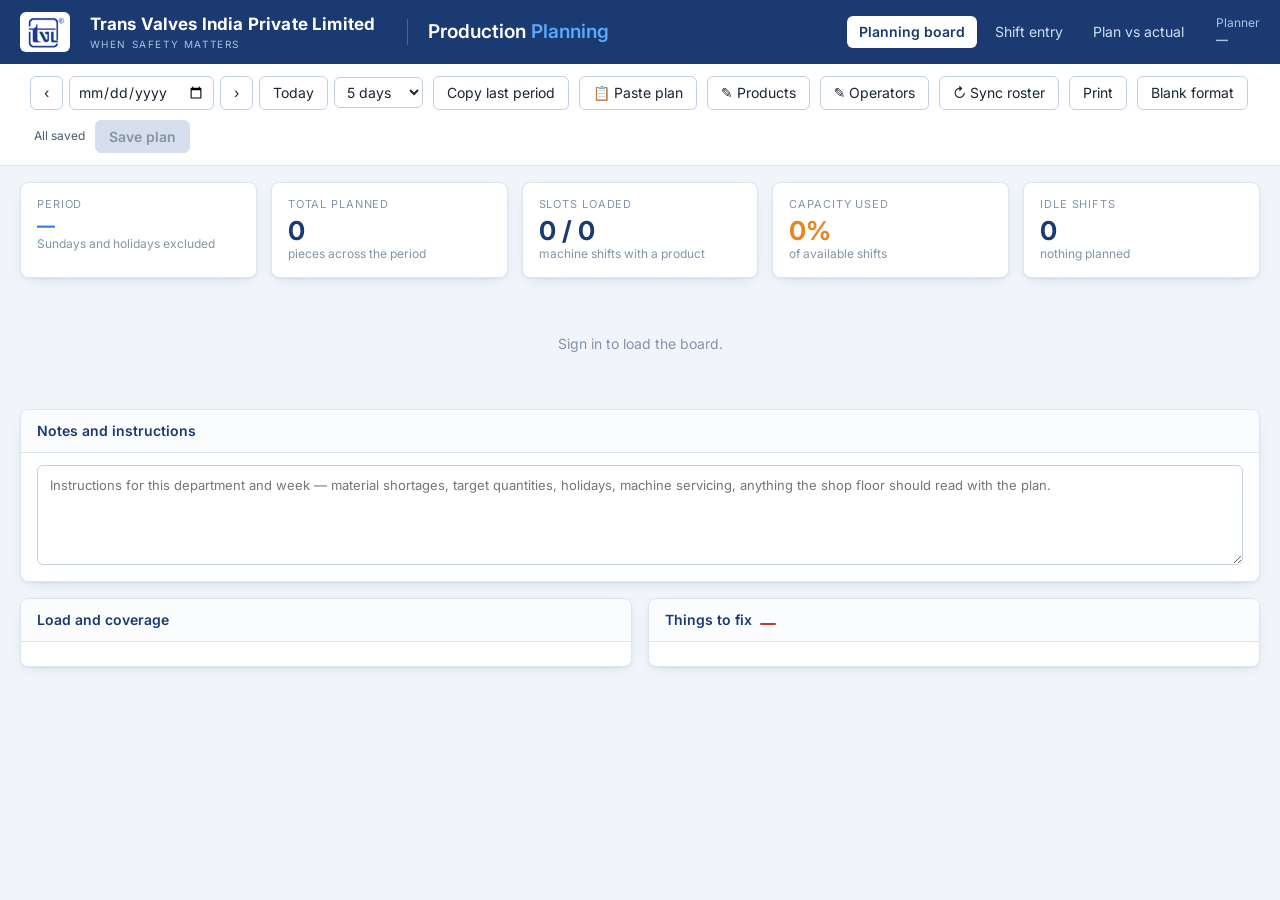
<file: index.html>
<!doctype html>
<html lang="en">
<head>
<meta charset="utf-8">
<meta name="viewport" content="width=device-width, initial-scale=1">
<title>Production Planning</title>
<link rel="icon" href="logo.png">
<link rel="preconnect" href="https://fonts.googleapis.com">
<link rel="preconnect" href="https://fonts.gstatic.com" crossorigin>
<link href="https://fonts.googleapis.com/css2?family=Inter:wght@400;500;600;700&display=swap" rel="stylesheet">
<link rel="stylesheet" href="app.css">
</head>
<body>

<header class="bar">
  <img src="logo.png" alt="TVL" class="logo">
  <div class="brand">
    <b>Trans Valves India Private Limited</b>
    <span>When Safety Matters</span>
  </div>
  <h1>Production <span>Planning</span></h1>
  <nav>
    <a href="index.html" aria-current="page">Planning board</a>
    <a href="actual.html">Shift entry</a>
    <a href="dashboard.html">Plan vs actual</a>
  </nav>
  <span class="who">Planner<br><b id="who">—</b></span>
</header>

<div class="toolbar" id="toolbar">
  <div class="tabs" id="tabs" role="tablist"></div>

  <div class="weeknav">
    <button class="btn" id="prevWeek" title="Previous period">‹</button>
    <input type="date" id="weekDate" aria-label="Starting from">
    <button class="btn" id="nextWeek" title="Next period">›</button>
    <button class="btn" id="todayBtn">Today</button>
    <select id="dayCount" aria-label="Working days shown">
      <option value="5">5 days</option>
      <option value="6">6 days</option>
      <option value="12">12 days</option>
    </select>
  </div>

  <button class="btn" id="copyBtn">Copy last period</button>
  <button class="btn" id="pasteBtn" title="Paste a plan copied from Excel or Google Sheets">&#128203; Paste plan</button>
  <button class="btn" id="mgProducts" title="Rename or hide products">&#9998; Products</button>
  <button class="btn" id="mgOperators" title="Rename or hide operators">&#9998; Operators</button>
  <button class="btn" id="syncBtn" title="Re-read the roster workbook now">&#8635; Sync roster</button>
  <button class="btn" id="printBtn">Print</button>
  <button class="btn" id="blankBtn" title="Print an empty grid to fill in by hand">Blank format</button>

  <span class="spacer"></span>
  <span class="mono" id="dirtyCount" style="font-size:12px;color:#4a5a70"><span class="dirty-dot"></span>All saved</span>
  <button class="btn btn--primary" id="saveBtn" disabled>Save plan</button>
</div>

<main>
  <div class="print-head">
    <div class="ph-left">
      <img src="logo.png" alt="TVL">
      <div>
        <b>Trans Valves India Private Limited</b>
        <span>When Safety Matters</span>
      </div>
    </div>
    <div class="ph-mid"><b>PRODUCTION PLANNING</b></div>
    <div class="ph-right">
      <b id="phDept">—</b>
      <span id="phPeriod">—</span>
    </div>
  </div>

  <div class="kpis">
    <div class="kpi"><div class="label">Period</div><div class="value blue" id="kpiRange" style="font-size:18px">—</div><div class="note" id="kpiSkip">Sundays and holidays excluded</div></div>
    <div class="kpi"><div class="label">Total planned</div><div class="value" id="kpiPlan">0</div><div class="note">pieces across the period</div></div>
    <div class="kpi"><div class="label">Slots loaded</div><div class="value" id="kpiSlots">0 / 0</div><div class="note">machine shifts with a product</div></div>
    <div class="kpi"><div class="label">Capacity used</div><div class="value amber" id="kpiLoad">0%</div><div class="note">of available shifts</div></div>
    <div class="kpi"><div class="label">Idle shifts</div><div class="value" id="kpiIdle">0</div><div class="note">nothing planned</div></div>
  </div>

  <div id="board"><p class="loading">Loading…</p></div>

  <section class="panel notes-panel">
    <h2>Notes and instructions <span class="empty" id="notesMeta"></span></h2>
    <div class="body">
      <textarea id="notes" rows="4" placeholder="Instructions for this department and week — material shortages, target quantities, holidays, machine servicing, anything the shop floor should read with the plan."></textarea>
    </div>
  </section>

  <div class="panels">
    <section class="panel">
      <h2>Load and coverage</h2>
      <div class="body" id="coverage"></div>
    </section>
    <section class="panel">
      <h2>Things to fix <span class="pill" id="issueCount"></span></h2>
      <div class="body issues" id="issues"></div>
    </section>
  </div>
</main>

<div id="blankWrap"></div>
<div id="modal" aria-live="polite"></div>

<script src="config.js"></script>
<script src="app.js"></script>
<script src="planner.js"></script>
</body>
</html>
</file>
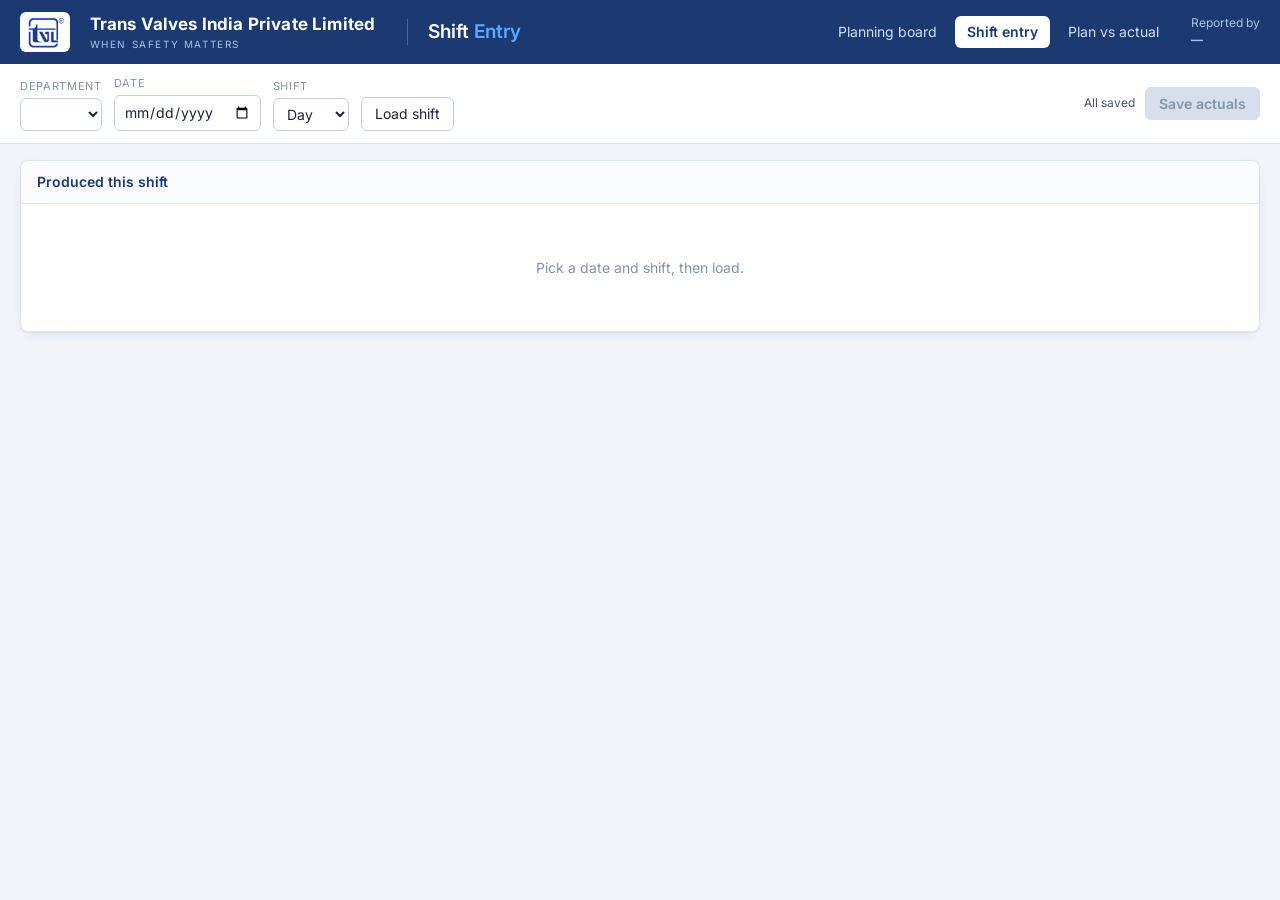
<file: actual.html>
<!doctype html>
<html lang="en">
<head>
<meta charset="utf-8">
<meta name="viewport" content="width=device-width, initial-scale=1">
<title>Shift Entry</title>
<link rel="icon" href="logo.png">
<link rel="preconnect" href="https://fonts.googleapis.com">
<link rel="preconnect" href="https://fonts.gstatic.com" crossorigin>
<link href="https://fonts.googleapis.com/css2?family=Inter:wght@400;500;600;700&display=swap" rel="stylesheet">
<link rel="stylesheet" href="app.css">
</head>
<body>

<header class="bar">
  <img src="logo.png" alt="TVL" class="logo">
  <div class="brand">
    <b>Trans Valves India Private Limited</b>
    <span>When Safety Matters</span>
  </div>
  <h1>Shift <span>Entry</span></h1>
  <nav>
    <a href="index.html">Planning board</a>
    <a href="actual.html" aria-current="page">Shift entry</a>
    <a href="dashboard.html">Plan vs actual</a>
  </nav>
  <span class="who">Reported by<br><b id="who">—</b></span>
</header>

<div class="toolbar" id="toolbar">
  <div class="row">
    <div class="field"><label for="dept">Department</label><select id="dept"></select></div>
    <div class="field"><label for="date">Date</label><input type="date" id="date"></div>
    <div class="field"><label for="shift">Shift</label>
      <select id="shift"><option value="DAY">Day</option><option value="NIGHT">Night</option></select>
    </div>
    <button class="btn" id="loadBtn">Load shift</button>
  </div>
  <span class="spacer"></span>
  <span class="mono" id="dirtyCount" style="font-size:12px;color:#4a5a70"><span class="dirty-dot"></span>All saved</span>
  <button class="btn btn--primary" id="saveBtn" disabled>Save actuals</button>
</div>

<main>
  <section class="panel">
    <h2>Produced this shift <span class="mono" id="summary" style="font-weight:400;color:#8494a8;font-size:12px"></span></h2>
    <div class="entry-list" id="list"><p class="loading">Pick a date and shift, then load.</p></div>
  </section>
</main>

<script src="config.js"></script>
<script src="app.js"></script>
<script src="actual.js"></script>
</body>
</html>
</file>
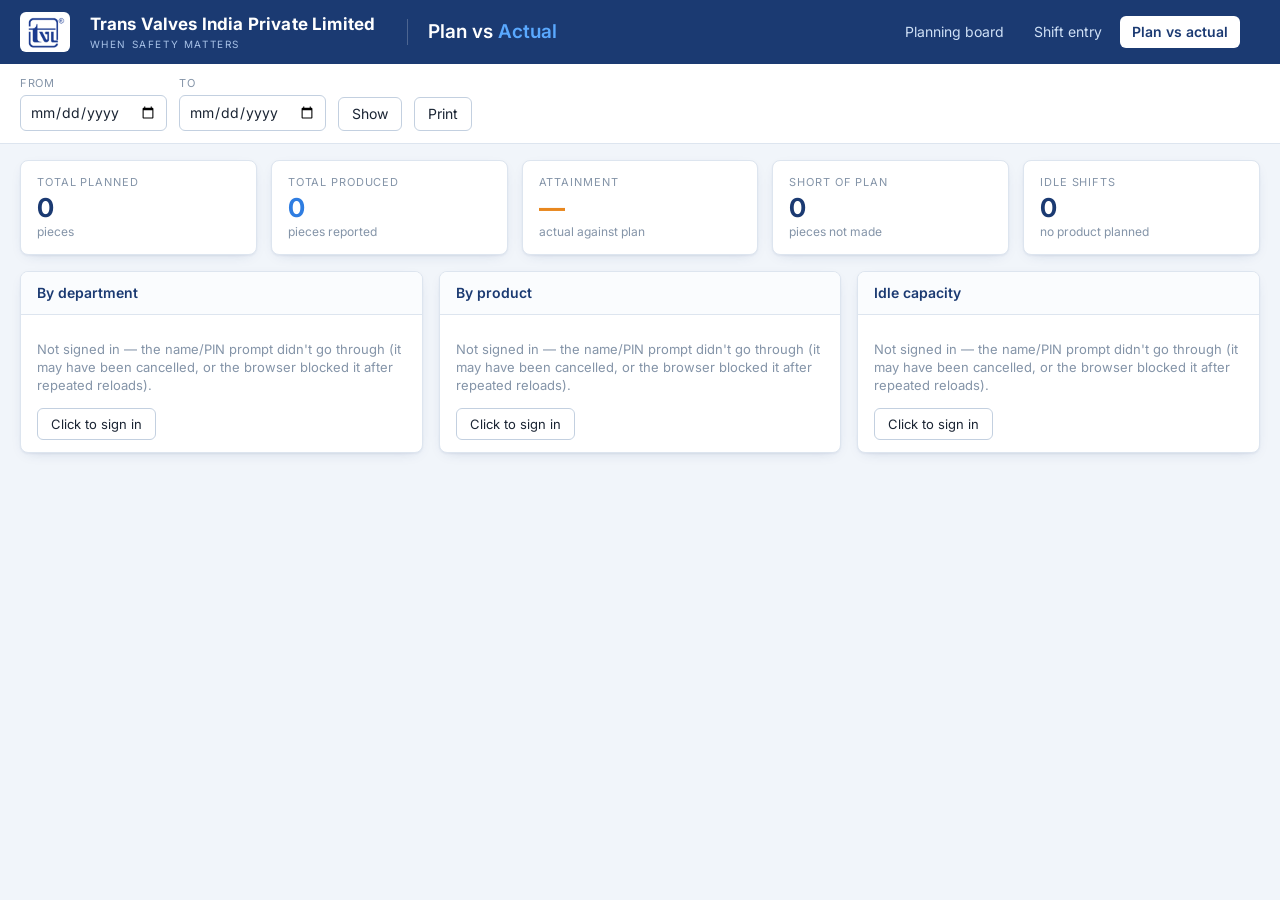
<file: dashboard.html>
<!doctype html>
<html lang="en">
<head>
<meta charset="utf-8">
<meta name="viewport" content="width=device-width, initial-scale=1">
<title>Plan vs Actual</title>
<link rel="icon" href="logo.png">
<link rel="preconnect" href="https://fonts.googleapis.com">
<link rel="preconnect" href="https://fonts.gstatic.com" crossorigin>
<link href="https://fonts.googleapis.com/css2?family=Inter:wght@400;500;600;700&display=swap" rel="stylesheet">
<link rel="stylesheet" href="app.css">
</head>
<body>

<header class="bar">
  <img src="logo.png" alt="TVL" class="logo">
  <div class="brand">
    <b>Trans Valves India Private Limited</b>
    <span>When Safety Matters</span>
  </div>
  <h1>Plan vs <span>Actual</span></h1>
  <nav>
    <a href="index.html">Planning board</a>
    <a href="actual.html">Shift entry</a>
    <a href="dashboard.html" aria-current="page">Plan vs actual</a>
  </nav>
  <span class="who" id="who"></span>
</header>

<div class="toolbar">
  <div class="row">
    <div class="field"><label for="from">From</label><input type="date" id="from"></div>
    <div class="field"><label for="to">To</label><input type="date" id="to"></div>
    <button class="btn" id="go">Show</button>
    <button class="btn" id="printBtn">Print</button>
  </div>
</div>

<main>
  <div class="kpis">
    <div class="kpi"><div class="label">Total planned</div><div class="value" id="kpiPlan">0</div><div class="note">pieces</div></div>
    <div class="kpi"><div class="label">Total produced</div><div class="value blue" id="kpiActual">0</div><div class="note">pieces reported</div></div>
    <div class="kpi"><div class="label">Attainment</div><div class="value amber" id="kpiPct">—</div><div class="note">actual against plan</div></div>
    <div class="kpi"><div class="label">Short of plan</div><div class="value" id="kpiRej">0</div><div class="note">pieces not made</div></div>
    <div class="kpi"><div class="label">Idle shifts</div><div class="value" id="kpiIdle">0</div><div class="note">no product planned</div></div>
  </div>

  <div class="panels">
    <section class="panel">
      <h2>By department</h2>
      <div class="body" id="depts"><p class="loading">Loading…</p></div>
    </section>
    <section class="panel">
      <h2>By product</h2>
      <div class="body" id="products"></div>
    </section>
    <section class="panel">
      <h2>Idle capacity</h2>
      <div class="body" id="idle"></div>
    </section>
  </div>
</main>

<script src="config.js"></script>
<script src="app.js"></script>
<script src="dashboard.js"></script>
</body>
</html>
</file>
<file: app.css>
/* TVL Production Planning — house style
   Navy masthead, white cards, blue accents. Matches the Production Dashboard. */

:root {
  --navy: #1b3a72;
  --navy-2: #16305f;
  --blue: #2f7de1;
  --blue-lt: #5aa9ff;
  --blue-pale: #eaf2fd;
  --ink: #1a2433;
  --ink-2: #4a5a70;
  --ink-3: #8494a8;
  --ground: #f1f5fa;
  --surface: #ffffff;
  --night: #f4f8fd;
  --rule: #dde5ef;
  --rule-strong: #c3d0e0;
  --ahead: #17784f;
  --behind: #c0392b;
  --amber: #e8871e;
  --radius: 8px;
  --shadow: 0 1px 2px rgba(27, 58, 114, .06), 0 4px 14px -8px rgba(27, 58, 114, .28);
}

* { box-sizing: border-box; }

html, body {
  margin: 0;
  background: var(--ground);
  color: var(--ink);
  font-family: Inter, 'Segoe UI', system-ui, -apple-system, sans-serif;
  font-size: 14px;
  line-height: 1.4;
}

.mono, input[type=number], .qty, .num { font-variant-numeric: tabular-nums; }

/* ------------------------------------------------------------- masthead */

header.bar {
  position: sticky; top: 0; z-index: 40;
  display: flex; align-items: center; gap: 20px;
  padding: 12px 20px;
  background: var(--navy); color: #fff;
}
header.bar .brand { display: flex; flex-direction: column; }
header.bar .brand b { font-size: 17px; font-weight: 700; letter-spacing: .01em; }
header.bar .brand span {
  font-size: 10px; letter-spacing: .16em; text-transform: uppercase; color: #a8c2e8;
}
header.bar h1 {
  margin: 0 0 0 12px; font-size: 19px; font-weight: 600;
  padding-left: 20px; border-left: 1px solid rgba(255,255,255,.22);
}
header.bar h1 span { color: var(--blue-lt); }

header.bar nav { display: flex; gap: 6px; margin-left: auto; }
header.bar nav a {
  color: #cfe0f6; text-decoration: none; font-size: 14px;
  padding: 6px 12px; border-radius: 6px;
}
header.bar nav a:hover { background: rgba(255,255,255,.1); color: #fff; }
header.bar nav a[aria-current] { background: #fff; color: var(--navy); font-weight: 600; }
header.bar .who { font-size: 12px; color: #a8c2e8; white-space: nowrap; }
header.bar .logo {
  height: 40px; width: auto; background: #fff; border-radius: 6px; padding: 3px;
}

/* -------------------------------------------------------------- toolbar */

.toolbar {
  display: flex; align-items: center; gap: 10px; flex-wrap: wrap;
  padding: 12px 20px;
  background: var(--surface);
  border-bottom: 1px solid var(--rule);
  position: sticky; top: 64px; z-index: 35;
}
.toolbar .spacer { margin-left: auto; }

.tabs { display: flex; gap: 6px; }
.tab {
  border: 1px solid var(--rule-strong); background: #fff; color: var(--navy);
  padding: 6px 14px; cursor: pointer; font: inherit; font-size: 13px;
  border-radius: 999px;
}
.tab:hover { background: var(--blue-pale); }
.tab[aria-selected="true"] {
  background: var(--navy); color: #fff; border-color: var(--navy); font-weight: 600;
}

button, select, input { font: inherit; color: var(--ink); }
button.btn {
  border: 1px solid var(--rule-strong); background: #fff;
  padding: 6px 13px; cursor: pointer; border-radius: 6px;
}
button.btn:hover { background: var(--blue-pale); border-color: var(--blue); }
button.btn--primary {
  background: var(--blue); border-color: var(--blue); color: #fff; font-weight: 600;
}
button.btn--primary:hover { background: #1f68c4; }
button.btn--primary:disabled { background: #d6dfeb; border-color: #d6dfeb; color: #8494a8; cursor: default; }
button:focus-visible, select:focus-visible, input:focus-visible, a:focus-visible {
  outline: 2px solid var(--blue); outline-offset: 1px;
}

.weeknav { display: flex; align-items: center; gap: 6px; }
.weeknav input[type=date], .weeknav select {
  border: 1px solid var(--rule-strong); padding: 5px 8px; border-radius: 6px; background: #fff;
}
.dirty-dot {
  display: inline-block; width: 8px; height: 8px; border-radius: 50%;
  background: var(--amber); margin-right: 6px; visibility: hidden;
}
.dirty .dirty-dot { visibility: visible; }

/* ---------------------------------------------------------------- board */

main { padding: 16px 20px 60px; }

.board-wrap {
  overflow: auto; max-height: calc(100vh - 260px);
  border: 1px solid var(--rule); background: var(--surface);
  border-radius: var(--radius); box-shadow: var(--shadow);
}
table.board { border-collapse: separate; border-spacing: 0; width: 100%; }

table.board th, table.board td {
  border-right: 1px solid var(--rule);
  border-bottom: 1px solid var(--rule);
  padding: 0;
}
table.board thead th {
  position: sticky; top: 0; z-index: 20;
  background: var(--navy); color: #fff; text-align: left;
  padding: 8px 10px; font-weight: 600; font-size: 13px;
  border-right-color: rgba(255,255,255,.18);
  border-bottom: none;
}
table.board thead th small { display: block; font-weight: 400; color: #a8c2e8; font-size: 11px; }
table.board thead th.today { background: var(--blue); }

th.res {
  position: sticky; left: 0; z-index: 25;
  background: #f7fafd; min-width: 165px; max-width: 165px;
  padding: 8px 10px; text-align: left; font-weight: 600; font-size: 13px;
  border-right: 2px solid var(--rule-strong);
  vertical-align: middle;
}
thead th.res { z-index: 30; background: var(--navy); }
th.res .type { display: block; font-weight: 400; color: var(--ink-3); font-size: 11px; }

th.shift {
  position: sticky; left: 165px; z-index: 25;
  background: #fbfdff; width: 54px; min-width: 54px;
  font-size: 11px; font-weight: 600; color: var(--ink-2);
  border-right: 2px solid var(--rule-strong);
  text-align: center; text-transform: uppercase; letter-spacing: .05em;
}
thead th.shift { z-index: 30; background: var(--navy); }
tr.night th.shift, tr.night td.cell { background: var(--night); }

/* ----------------------------------------------------------------- cell */

td.cell { background: var(--surface); min-width: 195px; vertical-align: top; }
td.cell .stack { display: grid; gap: 3px; padding: 5px 6px; }
td.cell input, td.cell .pick {
  width: 100%; border: 1px solid transparent; background: transparent;
  padding: 3px 5px; font-size: 13px; border-radius: 4px;
  font-family: inherit; text-align: left; cursor: pointer;
  overflow: hidden; text-overflow: ellipsis; white-space: nowrap;
}
td.cell input { cursor: text; }
td.cell input:hover, td.cell .pick:hover { border-color: var(--rule-strong); background: #fff; }
td.cell input:focus, td.cell .pick:focus { border-color: var(--blue); background: #fff; outline: none; }
td.cell .prod { font-weight: 600; color: var(--navy); }
td.cell .op { color: var(--ink-2); font-size: 12px; font-weight: 500; }
td.cell .pick.empty { color: var(--ink-3); font-weight: 400; }
td.cell .pick.small { font-size: 11px; color: var(--blue); padding: 1px 5px; }
td.cell .members {
  display: flex; flex-wrap: wrap; gap: 3px 5px; padding: 0 5px 2px;
}
td.cell .members span {
  font-size: 10.5px; line-height: 1.3; color: var(--ink-2);
  background: var(--blue-pale); border-radius: 3px; padding: 1px 5px;
  white-space: nowrap;
}
td.cell .line {
  display: grid; grid-template-columns: 46px 1fr; align-items: center; gap: 4px;
  border-top: 1px solid var(--rule); padding-top: 2px;
}
td.cell .line b {
  font-size: 10px; font-weight: 600; letter-spacing: .06em; text-transform: uppercase;
  color: var(--ink-3);
}
td.cell .qty {
  text-align: right; font-weight: 700; font-size: 14px; color: var(--navy);
}
td.cell .actval {
  text-align: right; font-size: 14px; font-weight: 700; padding: 3px 6px;
  white-space: nowrap; overflow: hidden; text-overflow: ellipsis;
}
td.cell .actval--none { color: var(--ink-3); font-weight: 400; }
td.cell.idle { background: #f7f9fc; }
td.cell.idle .prod { color: var(--ink-3); font-weight: 400; }
tr.night td.cell.idle { background: #f2f6fb; }
td.cell.clash { box-shadow: inset 0 0 0 2px var(--behind); }
td.cell.changed { box-shadow: inset 3px 0 0 var(--amber); }

.var-ahead { color: var(--ahead); font-weight: 600; }
.var-behind { color: var(--behind); font-weight: 600; }

/* --------------------------------------------------------------- panels */

.panels { display: grid; grid-template-columns: repeat(auto-fit, minmax(320px, 1fr)); gap: 16px; margin-top: 16px; }
.panel {
  background: var(--surface); border: 1px solid var(--rule);
  border-radius: var(--radius); box-shadow: var(--shadow); overflow: hidden;
}
.panel h2 {
  margin: 0; padding: 11px 16px; font-size: 14px; font-weight: 600; color: var(--navy);
  border-bottom: 1px solid var(--rule); background: #fafcfe;
  display: flex; align-items: baseline; gap: 8px;
}
.panel .body { padding: 12px 16px; }

/* ------------------------------------------------------------------ kpis */

.kpis { display: grid; grid-template-columns: repeat(auto-fit, minmax(170px, 1fr)); gap: 14px; margin-bottom: 16px; }
.kpi {
  background: var(--surface); border: 1px solid var(--rule); border-radius: var(--radius);
  box-shadow: var(--shadow); padding: 14px 16px;
}
.kpi .label { font-size: 11px; letter-spacing: .08em; text-transform: uppercase; color: var(--ink-3); }
.kpi .value { font-size: 26px; font-weight: 700; color: var(--navy); line-height: 1.2; margin-top: 2px; }
.kpi .value.amber { color: var(--amber); }
.kpi .value.blue { color: var(--blue); }
.kpi .note { font-size: 12px; color: var(--ink-3); }

table.list { width: 100%; border-collapse: collapse; font-size: 13px; }
table.list th, table.list td { padding: 6px 8px; border-bottom: 1px solid var(--rule); text-align: left; }
table.list th { color: var(--ink-3); font-weight: 500; font-size: 11px; text-transform: uppercase; letter-spacing: .05em; }
table.list td.n, table.list th.n { text-align: right; font-variant-numeric: tabular-nums; }
table.list tbody tr:hover { background: var(--blue-pale); }

.meter { height: 6px; background: #e6edf6; border-radius: 3px; overflow: hidden; }
.meter i { display: block; height: 100%; background: var(--blue); }
.meter i.full { background: var(--ahead); }

.issues { display: grid; gap: 6px; max-height: 300px; overflow: auto; }
.issue {
  font-size: 13px; padding: 6px 10px; background: #fdf0ee;
  border-left: 3px solid var(--behind); border-radius: 0 4px 4px 0;
}
.issue.warn { background: #fdf6e8; border-left-color: var(--amber); }
.empty { color: var(--ink-3); font-size: 13px; margin: 0; }
.pill {
  background: var(--behind); color: #fff; font-size: 11px; font-weight: 600;
  padding: 1px 8px; border-radius: 999px;
}
.pill--ok { background: var(--ahead); }

/* ---------------------------------------------------------------- forms */

.field { display: grid; gap: 4px; }
.field label { font-size: 11px; letter-spacing: .06em; text-transform: uppercase; color: var(--ink-3); }
.field select, .field input {
  border: 1px solid var(--rule-strong); padding: 6px 9px; background: #fff; border-radius: 6px;
}
.row { display: flex; gap: 12px; flex-wrap: wrap; align-items: end; }

/* --------------------------------------------------------------- toasts */

#toast { position: fixed; right: 20px; bottom: 20px; display: grid; gap: 8px; z-index: 90; }
.toast {
  background: var(--navy); color: #fff; padding: 10px 16px; font-size: 13px;
  border-radius: 6px; box-shadow: 0 8px 24px -8px rgba(27,58,114,.5);
  border-left: 3px solid var(--blue-lt);
  transition: opacity .4s, transform .4s;
}
.toast--err { border-left-color: #ff8a7a; }
.toast--ok { border-left-color: #4ade80; }
.toast--out { opacity: 0; transform: translateY(6px); }

.loading { padding: 40px; text-align: center; color: var(--ink-3); }

/* ---------------------------------------------------------------- entry */

.entry-list { display: grid; }
.entry-row {
  display: grid; grid-template-columns: 1fr 96px 230px; gap: 12px; align-items: center;
  padding: 10px 16px; border-bottom: 1px solid var(--rule); background: var(--surface);
}
.entry-row--head {
  font-size: 11px; text-transform: uppercase; letter-spacing: .06em;
  color: var(--ink-3); background: #f3f7fb !important;
}
.entry-row select.reason {
  border: 1px solid var(--rule-strong); padding: 8px; border-radius: 6px;
  width: 100%; background: #fff; font-size: 13px;
}
.entry-row select.reason.required { border-color: var(--behind); background: #fdf0ee; }
.entry-row.needs-reason { background: #fffaf7; }
.entry-row:nth-child(even) { background: #fafcfe; }
.entry-row .what { display: grid; }
.entry-row .what b { font-weight: 600; color: var(--navy); }
.entry-row .what small { color: var(--ink-3); }
.entry-row input {
  border: 1px solid var(--rule-strong); padding: 8px; text-align: right;
  width: 100%; border-radius: 6px;
}

@media (max-width: 860px) {
  header.bar h1 { display: none; }
  .toolbar { top: 58px; }
  .entry-row { grid-template-columns: 1fr 74px; }
  .entry-row select.reason { grid-column: 1 / -1; }
  th.res { min-width: 118px; max-width: 118px; }
  th.shift { left: 118px; }
}

@media (prefers-reduced-motion: reduce) { * { transition: none !important; } }

/* ---------------------------------------------------------------- notes */

.notes-panel { margin-top: 16px; }
.notes-panel h2 .empty { font-weight: 400; font-size: 11px; }
#notes {
  width: 100%; border: 1px solid var(--rule-strong); border-radius: 6px;
  padding: 10px 12px; font: inherit; font-size: 13px; line-height: 1.5;
  resize: vertical; background: #fff; min-height: 76px;
}
#notes:focus { outline: 2px solid var(--blue); outline-offset: 1px; border-color: var(--blue); }

.notes-print { display: none; }
.notes-print b {
  display: block; font-size: 11px; text-transform: uppercase; letter-spacing: .06em;
  color: var(--ink-3); margin-bottom: 3px;
}
.notes-print p { margin: 0; font-size: 12px; white-space: pre-wrap; }

.blank-notes { margin-top: 14px; }
.blank-notes b {
  display: block; font-size: 11px; text-transform: uppercase; letter-spacing: .06em;
  color: var(--ink-3); margin-bottom: 4px;
}
.blank-notes .blanklines {
  height: 54px;
  background: repeating-linear-gradient(to bottom, transparent 0 17px, var(--rule) 17px 18px);
  border: 1px solid var(--rule); border-radius: 4px;
}

/* -------------------------------------------------- print header + blank */

.print-head, #blankWrap, .blank-foot { display: none; }
.print-head {
  align-items: center; justify-content: space-between;
  padding: 0 0 8px; margin-bottom: 10px; border-bottom: 2px solid var(--navy);
}
.print-head .ph-left { display: flex; align-items: center; gap: 10px; }
.print-head .ph-left img { height: 34px; width: auto; }
.print-head .ph-left b { display: block; font-size: 14px; color: var(--navy); }
.print-head .ph-left span {
  font-size: 8px; letter-spacing: .16em; text-transform: uppercase; color: var(--ink-2);
}
.print-head .ph-mid { text-align: center; flex: 1; }
.print-head .ph-mid b {
  font-size: 19px; font-weight: 700; letter-spacing: .1em;
  text-transform: uppercase; color: var(--navy);
}
.print-head .ph-right { text-align: right; }
.print-head .ph-right b { display: block; font-size: 16px; color: var(--navy); }
.print-head .ph-right span { font-size: 11px; color: var(--ink-2); }

.blank-foot {
  justify-content: space-between; gap: 30px; margin-top: 22px;
  font-size: 11px; color: var(--ink-2);
}
table.board.blank td.cell .line { min-height: 19px; }
@media print { table.board.blank td.cell .line { min-height: 15px; } }
table.board.blank .blankbox { display: block; height: 15px; }

@media print {
  @page { size: A4 landscape; margin: 7mm; }

  header.bar, .toolbar, .panels, #modal { display: none !important; }
  .print-head { display: flex; }
  .blank-foot { display: flex; }

  /* keep only the period and the total on paper */
  .kpi:nth-child(n+3) { display: none; }
  .kpis { grid-template-columns: repeat(2, 1fr); gap: 8px; margin-bottom: 6px; }
  .kpi { box-shadow: none; padding: 5px 10px; border-radius: 4px; }
  .kpi .label { font-size: 8px; }
  .kpi .value { font-size: 14px; }
  .kpi .note { font-size: 8px; }
  .print-head { padding-bottom: 5px; margin-bottom: 7px; }
  .print-head .ph-left img { height: 26px; }
  .print-head .ph-mid b { font-size: 15px; }
  .print-head .ph-right b { font-size: 12px; }
  .print-head .ph-right span { font-size: 9px; }

  th.res .btn { display: none; }

  .notes-panel { break-inside: avoid; page-break-inside: avoid; margin-top: 12px; box-shadow: none; }
  .notes-panel h2 { background: transparent; padding: 6px 0; border-bottom: 1px solid var(--rule); }
  .notes-panel .body { padding: 8px 0 0; }
  #notes {
    border: 1px solid var(--rule); min-height: 0; height: auto;
    padding: 6px 8px; font-size: 12px;
  }

  .board-wrap { max-height: none; overflow: visible; border: none; box-shadow: none; }

  /* spread across the full width of the sheet, no horizontal scroll stub */
  table.board { width: 100%; table-layout: fixed; }
  th.res { width: 74px; min-width: 0; max-width: none; padding: 3px 4px; font-size: 9px; }
  th.res .type { font-size: 7px; }
  th.shift { width: 26px; min-width: 0; font-size: 7px; letter-spacing: 0; padding: 0 1px; }
  td.cell { min-width: 0; }
  table.board thead th { padding: 3px 5px; font-size: 9px; }
  table.board thead th small { font-size: 7px; }

  /* tighter cells so more machines fit on a page instead of leaving it half empty */
  td.cell .stack { gap: 0; padding: 2px 3px; break-inside: avoid; page-break-inside: avoid; }
  td.cell input, td.cell .pick {
    border: none !important; background: transparent !important;
    -webkit-appearance: none; appearance: none;
    padding: 0 2px; font-size: 9.5px; line-height: 1.25;
    text-overflow: ellipsis;
  }
  td.cell .line { padding-top: 0; grid-template-columns: 32px 1fr; gap: 2px; }
  td.cell .line b { font-size: 7px; letter-spacing: .02em; }
  td.cell .qty, td.cell .actval { font-size: 9.5px; padding: 0 2px; }
  td.cell .members { gap: 0 4px; padding: 0 3px 1px; }
  td.cell .members span { background: transparent; padding: 0; font-size: 7.5px; }

  table.board thead { display: table-header-group; }
  table.board tbody tr, table.board td, table.board th {
    page-break-inside: avoid; break-inside: avoid;
  }
  table.board thead th, td.cell.idle, .kpi .value.amber, .print-head {
    -webkit-print-color-adjust: exact; print-color-adjust: exact;
  }

  /* blank format: hide the live board, print the empty grid only */
  body.printing-blank main > .kpis,
  body.printing-blank main > .print-head,
  body.printing-blank #board,
  body.printing-blank .notes-panel { display: none !important; }
  body.printing-blank #blankWrap { display: block; }
}

/* ---------------------------------------------------------------- modal */

#modal { display: none; }
#modal.open {
  display: flex; align-items: flex-start; justify-content: center;
  position: fixed; inset: 0; z-index: 80;
  background: rgba(20, 34, 58, .45); padding: 60px 20px; overflow: auto;
}
.modal {
  background: var(--surface); border-radius: var(--radius);
  box-shadow: 0 24px 60px -20px rgba(20, 34, 58, .6);
  width: min(720px, 100%); overflow: hidden;
}
.modal-head {
  display: flex; align-items: center; justify-content: space-between; gap: 16px;
  padding: 14px 20px; background: var(--navy); color: #fff;
}
.modal-head h3 { margin: 0; font-size: 16px; font-weight: 600; }
.modal-head .btn { background: transparent; color: #fff; border-color: rgba(255,255,255,.4); }
.modal-head .btn:hover { background: rgba(255,255,255,.12); }
.modal-body { padding: 8px 20px 16px; max-height: 60vh; overflow: auto; }
.modal-foot {
  display: flex; align-items: center; justify-content: space-between; gap: 16px;
  padding: 12px 20px; border-top: 1px solid var(--rule); background: #fafcfe;
}

.mrow {
  display: grid; grid-template-columns: 1fr 130px 120px 80px; gap: 10px;
  align-items: center; padding: 7px 0; border-bottom: 1px solid var(--rule);
}
.mrow input, .mrow select {
  border: 1px solid var(--rule-strong); padding: 6px 9px; border-radius: 6px;
  background: #fff; width: 100%; font-size: 13px;
}
.mrow input[type=number] { text-align: right; }
.mrow--head {
  border-bottom: 2px solid var(--rule-strong); padding-bottom: 5px;
  font-size: 11px; text-transform: uppercase; letter-spacing: .06em; color: var(--ink-3);
}
.mrow--head span:nth-child(2), .mrow--head span:nth-child(3) { text-align: left; }

@media (max-width: 720px) {
  .mrow { grid-template-columns: 1fr 90px; }
  .mrow--head { display: none; }
}

td.cell .reason-note {
  font-size: 10px; line-height: 1.3; color: var(--behind);
  padding: 1px 5px 0; overflow: hidden; text-overflow: ellipsis; white-space: nowrap;
}
@media print { td.cell .reason-note { font-size: 7.5px; padding: 0 3px; } }

/* ------------------------------------------------------- repeat popover */

.popover {
  position: fixed; z-index: 70; width: 268px;
  background: var(--surface); border: 1px solid var(--rule-strong);
  border-radius: var(--radius); box-shadow: 0 16px 40px -14px rgba(20, 34, 58, .55);
  padding: 12px 14px;
}
.popover .pop-head { display: grid; gap: 1px; margin-bottom: 8px; }
.popover .pop-head b { font-size: 14px; color: var(--navy); }
.popover .pop-head span { font-size: 11px; color: var(--ink-3); }
.popover .pop-q { margin: 0 0 8px; font-size: 12px; color: var(--ink-2); }
.popover .pop-opts { display: flex; flex-wrap: wrap; gap: 6px; }
.popover .pop-opts .btn { padding: 5px 11px; font-size: 13px; }
.popover .pop-foot {
  display: flex; justify-content: space-between; gap: 10px;
  margin-top: 10px; padding-top: 8px; border-top: 1px solid var(--rule);
}
.linkish {
  background: none; border: none; padding: 0; cursor: pointer;
  font-size: 11px; color: var(--ink-3); text-decoration: underline;
}
.linkish:hover { color: var(--navy); }

@media print { .popover { display: none !important; } }

/* ------------------------------------------------- crew (multi-operator) */

td.cell .crew { display: flex; flex-wrap: wrap; gap: 3px; padding: 0 4px; }
td.cell .crew .chip {
  display: inline-flex; align-items: center;
  background: var(--blue-pale); border: 1px solid #cfe0f6; border-radius: 999px;
  padding: 1px 8px; font-size: 11px; color: var(--navy); max-width: 100%;
}
td.cell .crew .chip b {
  font-weight: 600; overflow: hidden; text-overflow: ellipsis; white-space: nowrap;
}
td.cell .crew { cursor: pointer; }

@media print {
  td.cell .crew .chip { background: transparent; border: none; padding: 0 6px 0 0; font-size: 8px; }
  td.cell .pick.small { display: none; }
}

/* --------------------------------------------------------------- picker */

.picker {
  position: fixed; z-index: 100; width: 292px;
  background: var(--surface); border: 1px solid var(--rule-strong);
  border-radius: var(--radius); box-shadow: 0 18px 44px -14px rgba(20, 34, 58, .55);
  display: flex; flex-direction: column; overflow: hidden;
}
.picker .pick-head {
  padding: 9px 12px; background: var(--navy); color: #fff; display: grid; gap: 1px;
}
.picker .pick-head b { font-size: 13px; }
.picker .pick-head span { font-size: 11px; color: #a8c2e8; }
.pick-search {
  border: none; border-bottom: 1px solid var(--rule); padding: 9px 12px;
  font: inherit; font-size: 13px; width: 100%; background: #fff;
}
.pick-search:focus { outline: none; border-bottom-color: var(--blue); }
.picker .pick-list { max-height: 260px; overflow: auto; padding: 4px 0; }
.picker .pick-group {
  padding: 6px 12px 2px; font-size: 10px; letter-spacing: .07em;
  text-transform: uppercase; color: var(--ink-3); background: #fafcfe;
  position: sticky; top: 0;
}
.picker .pick-row {
  display: flex; align-items: baseline; gap: 8px; width: 100%;
  border: none; background: none; cursor: pointer; text-align: left;
  padding: 6px 12px; font: inherit; font-size: 13px;
}
.picker .pick-row:hover { background: var(--blue-pale); }
.picker .pick-row .pl { flex: 1; color: var(--ink); }
.picker .pick-row .pn { font-size: 11px; color: var(--ink-3); white-space: nowrap; }
.picker .pick-row.on { background: var(--blue-pale); }
.picker .pick-row.on .pl { font-weight: 600; color: var(--navy); }
.picker .pick-row.on::before { content: '✓'; color: var(--blue); font-size: 12px; }
.picker .pick-q { margin: 0; padding: 10px 12px 4px; font-size: 12px; color: var(--ink-2); }
.picker .pick-opts { display: flex; flex-wrap: wrap; gap: 6px; padding: 4px 12px 10px; }
.picker .pick-opts .btn { padding: 5px 11px; font-size: 13px; }
.picker .pick-foot {
  display: flex; align-items: center; justify-content: space-between; gap: 10px;
  padding: 8px 12px; border-top: 1px solid var(--rule); background: #fafcfe;
}

/* ----------------------------------------------------------- focus mode */

body.focus-mode header.bar,
body.focus-mode .kpis,
body.focus-mode .panels,
body.focus-mode .notes-panel { display: none; }
body.focus-mode .toolbar { top: 0; }
body.focus-mode main { padding-top: 10px; }
body.focus-mode .board-wrap { max-height: calc(100vh - 90px); }
#focusHint {
  position: fixed; bottom: 14px; left: 50%; transform: translateX(-50%);
  background: var(--navy); color: #fff; font-size: 12px; padding: 6px 14px;
  border-radius: 999px; z-index: 60; cursor: pointer; opacity: .82;
}
#focusHint:hover { opacity: 1; }

@media print { .picker, #focusHint { display: none !important; } }

/* division tabs inside the operator picker */
.picker .pick-divs {
  display: flex; gap: 4px; padding: 7px 10px;
  border-bottom: 1px solid var(--rule); background: #fafcfe;
}
.picker .divtab {
  flex: 1; border: 1px solid var(--rule-strong); background: #fff; color: var(--navy);
  font: inherit; font-size: 12px; padding: 4px 8px; border-radius: 999px; cursor: pointer;
}
.picker .divtab:hover { background: var(--blue-pale); }
.picker .divtab.on { background: var(--navy); color: #fff; border-color: var(--navy); font-weight: 600; }

/* a thin progress line while the board fetches, instead of blanking the grid */
.toolbar.busy { position: sticky; }
.toolbar.busy::after {
  content: ''; position: absolute; left: 0; right: 0; bottom: -1px; height: 2px;
  background: linear-gradient(90deg, transparent, var(--blue), transparent);
  background-size: 40% 100%; background-repeat: no-repeat;
  animation: pps-load 1s linear infinite;
}
@keyframes pps-load {
  from { background-position: -40% 0; }
  to   { background-position: 140% 0; }
}
@media (prefers-reduced-motion: reduce) { .toolbar.busy::after { animation: none; } }
</file>
